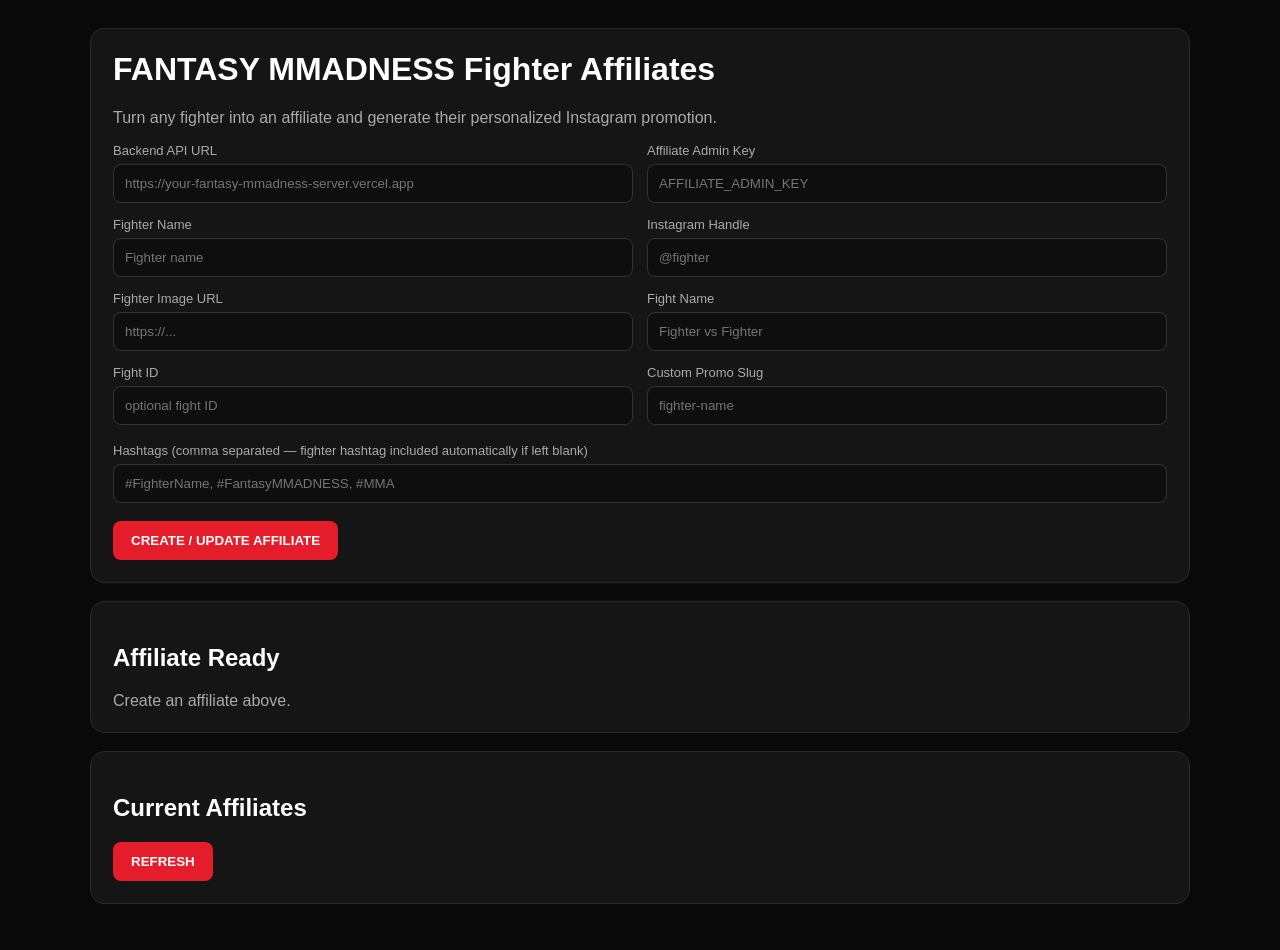
<file: affiliate-admin.html>
<!doctype html>
<html lang="en">
<head>
<meta charset="utf-8"><meta name="viewport" content="width=device-width,initial-scale=1">
<title>Fantasy MMADNESS — Fighter Affiliates</title>
<style>
body{margin:0;background:#090909;color:#fff;font-family:Arial,sans-serif}.wrap{max-width:1100px;margin:auto;padding:28px}.card{background:#151515;border:1px solid #292929;border-radius:14px;padding:22px;margin-bottom:18px}h1{margin-top:0}.grid{display:grid;grid-template-columns:repeat(2,minmax(0,1fr));gap:14px}@media(max-width:700px){.grid{grid-template-columns:1fr}}label{font-size:13px;color:#aaa;display:block;margin-bottom:6px}input,textarea{width:100%;box-sizing:border-box;background:#0e0e0e;border:1px solid #333;color:#fff;border-radius:8px;padding:11px}textarea{min-height:90px}button{background:#e51d2a;color:#fff;border:0;border-radius:8px;padding:12px 18px;font-weight:700;cursor:pointer}.muted{color:#aaa}.row{display:flex;gap:10px;align-items:center;flex-wrap:wrap}.affiliate{border-top:1px solid #292929;padding:16px 0}.link{word-break:break-all;color:#55aaff}.success{color:#55dd88}.error{color:#ff6670}pre{white-space:pre-wrap;background:#0e0e0e;padding:12px;border-radius:8px}
</style>
</head>
<body><div class="wrap">
<div class="card"><h1>FANTASY MMADNESS Fighter Affiliates</h1><p class="muted">Turn any fighter into an affiliate and generate their personalized Instagram promotion.</p>
<div class="grid">
<div><label>Backend API URL</label><input id="api" placeholder="https://your-fantasy-mmadness-server.vercel.app"></div>
<div><label>Affiliate Admin Key</label><input id="key" type="password" placeholder="AFFILIATE_ADMIN_KEY"></div>
<div><label>Fighter Name</label><input id="name" placeholder="Fighter name"></div>
<div><label>Instagram Handle</label><input id="instagram" placeholder="@fighter"></div>
<div><label>Fighter Image URL</label><input id="image" placeholder="https://..."></div>
<div><label>Fight Name</label><input id="fight" placeholder="Fighter vs Fighter"></div>
<div><label>Fight ID</label><input id="fightId" placeholder="optional fight ID"></div>
<div><label>Custom Promo Slug</label><input id="slug" placeholder="fighter-name"></div>
</div><br><label>Hashtags (comma separated — fighter hashtag included automatically if left blank)</label><input id="hashtags" placeholder="#FighterName, #FantasyMMADNESS, #MMA">
<br><br><button onclick="createAffiliate()">CREATE / UPDATE AFFILIATE</button><span id="status" style="margin-left:12px"></span>
</div>
<div class="card"><h2>Affiliate Ready</h2><div id="result" class="muted">Create an affiliate above.</div></div>
<div class="card"><h2>Current Affiliates</h2><button onclick="loadAffiliates()">REFRESH</button><div id="list"></div></div>
</div>
<script>
const $=id=>document.getElementById(id);
function apiBase(){return $('api').value.trim().replace(/\/$/,'')}
function publicPromoUrl(a){
  const api=apiBase();
  return location.origin+'/affiliate.html?slug='+encodeURIComponent(a.promoSlug)+(api?'&api='+encodeURIComponent(api):'');
}
async function createAffiliate(){
 const status=$('status');status.textContent='Saving...';status.className='';
 try{
  const tags=$('hashtags').value.split(',').map(x=>x.trim()).filter(Boolean);
  const r=await fetch(apiBase()+'/api/admin/affiliates',{method:'POST',headers:{'Content-Type':'application/json','x-affiliate-admin-key':$('key').value},body:JSON.stringify({fighterName:$('name').value,instagramHandle:$('instagram').value,imageUrl:$('image').value,fightName:$('fight').value,fightId:$('fightId').value,promoSlug:$('slug').value,hashtags:tags})});
  const d=await r.json();if(!r.ok)throw new Error(d.message||'Request failed');
  status.textContent='Saved';status.className='success';renderResult(d.affiliate,publicPromoUrl(d.affiliate));
 }catch(e){status.textContent=e.message;status.className='error'}
}
function renderResult(a,url){
  let caption=a.promoCaption||'';
  const relative='/affiliate/'+a.promoSlug;
  caption=caption.split(relative).join(url);
  $('result').innerHTML='<p><b>'+a.fighterName+'</b> is ready.</p><p>Promo link:<br><span class="link">'+url+'</span></p><p>Instagram caption:</p><pre>'+caption+'</pre>';
}
async function loadAffiliates(){
 try{const r=await fetch(apiBase()+'/api/admin/affiliates',{headers:{'x-affiliate-admin-key':$('key').value}});const d=await r.json();if(!r.ok)throw new Error(d.message);$('list').innerHTML=d.affiliates.map(a=>'<div class="affiliate"><b>'+a.fighterName+'</b> — '+(a.active?'ACTIVE':'OFF')+'<br><span class="muted">'+a.clicks+' clicks</span><br><span class="link">'+publicPromoUrl(a)+'</span><br><button onclick="toggle(\''+a._id+'\','+(!a.active)+')">'+(a.active?'DEACTIVATE':'ACTIVATE')+'</button></div>').join('')||'<p class="muted">No affiliates yet.</p>'}catch(e){$('list').innerHTML='<p class="error">'+e.message+'</p>'}
}
async function toggle(id,active){await fetch(apiBase()+'/api/admin/affiliates/'+id,{method:'PATCH',headers:{'Content-Type':'application/json','x-affiliate-admin-key':$('key').value},body:JSON.stringify({active})});loadAffiliates()}
</script></body></html>
</file>
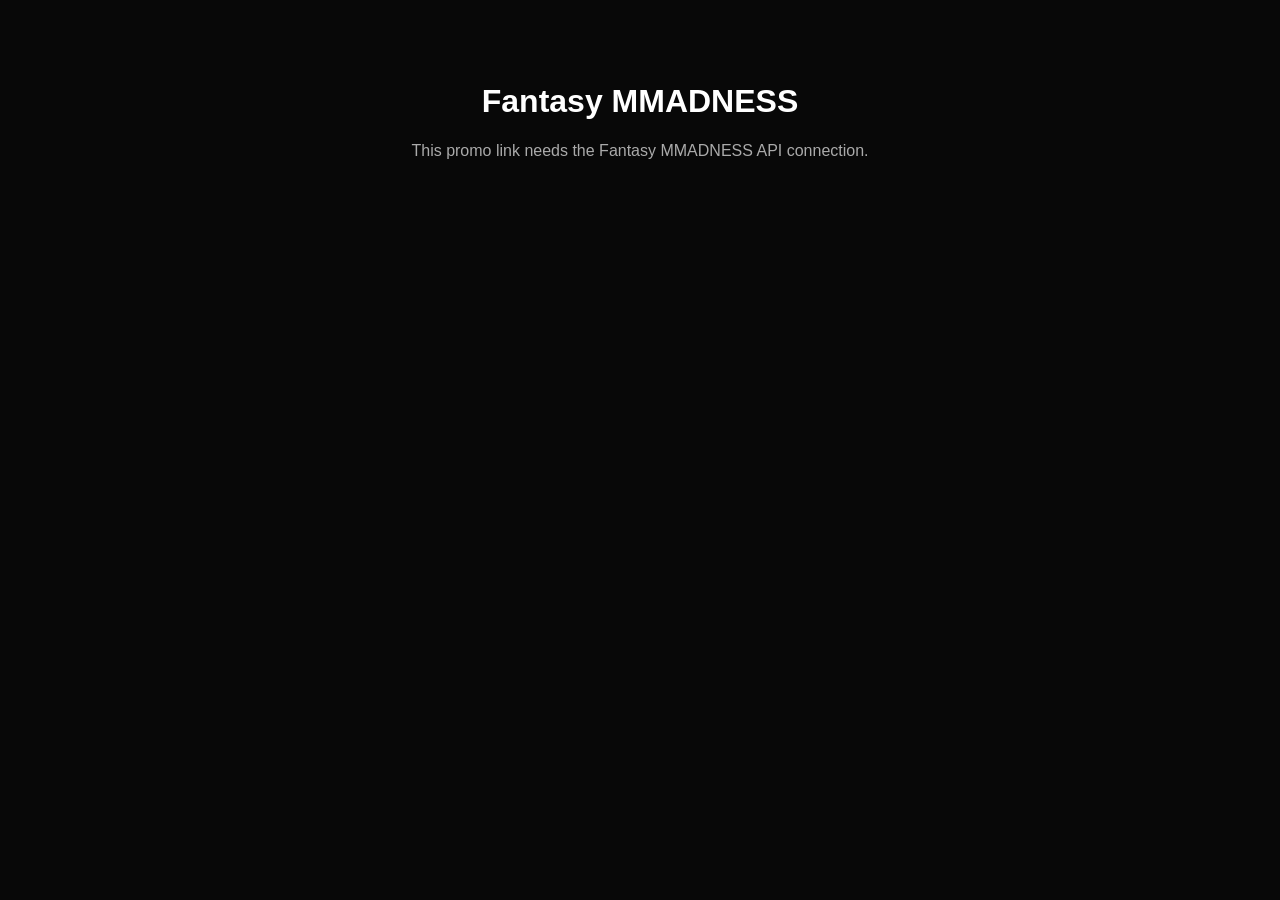
<file: affiliate.html>
<!doctype html>
<html lang="en">
<head>
<meta charset="utf-8"><meta name="viewport" content="width=device-width,initial-scale=1">
<title>Fantasy MMADNESS</title>
<style>
body{margin:0;background:#080808;color:#fff;font-family:Arial,sans-serif}.hero{max-width:760px;margin:40px auto;padding:22px;text-align:center}.photo{width:180px;height:180px;border-radius:50%;object-fit:cover;border:4px solid #e51d2a}.tag{color:#aaa}.btn{display:inline-block;background:#e51d2a;color:#fff;text-decoration:none;padding:16px 28px;border-radius:9px;font-weight:800;margin:16px 0;box-shadow:0 0 24px rgba(229,29,42,.35)}.box{background:#151515;border:1px solid #292929;border-radius:14px;padding:20px;text-align:left}.hash{color:#55aaff}
</style>
</head>
<body>
<main class="hero"><div id="app">Loading fighter...</div></main>
<script>
const q=new URLSearchParams(location.search);
const slug=q.get('slug')||location.pathname.split('/').filter(Boolean).pop();
const api=(q.get('api')||localStorage.getItem('fm_api')||'').replace(/\/$/,'');
async function go(){
  if(!slug){document.getElementById('app').innerHTML='<h1>Fantasy MMADNESS</h1><p class="tag">This fighter promo link is incomplete.</p>';return}
  if(!api){document.getElementById('app').innerHTML='<h1>Fantasy MMADNESS</h1><p class="tag">This promo link needs the Fantasy MMADNESS API connection.</p>';return}
  try{
    const r=await fetch(api+'/api/affiliate/'+encodeURIComponent(slug));
    const d=await r.json();
    if(!r.ok)throw Error(d.message||'Affiliate not found');
    const a=d.affiliate;
    localStorage.setItem('fm_api',api);
    localStorage.setItem('fm_affiliate_slug',a.promoSlug);
    if(a.fightId) localStorage.setItem('fm_affiliate_fight_id',a.fightId);
    document.title=a.fighterName+' — Fantasy MMADNESS';
    const playUrl='/?affiliate='+encodeURIComponent(a.promoSlug)+(a.fightId?'&fightId='+encodeURIComponent(a.fightId):'');
    document.getElementById('app').innerHTML=
      (a.imageUrl?'<img class="photo" src="'+a.imageUrl.replace(/"/g,'&quot;')+'" alt="'+a.fighterName.replace(/"/g,'&quot;')+'">':'')+
      '<h1>'+a.fighterName+'</h1><p class="tag">'+(a.instagramHandle?'@'+a.instagramHandle:'')+'</p>'+
      '<h2>'+(a.fightName||'Upcoming Fight')+'</h2>'+
      '<div class="box"><h2>JOIN FANTASY MMADNESS</h2>'+
      '<p>Make your fight prediction and compete for cash and prizes.</p>'+
      '<a class="btn" href="'+playUrl+'" onclick="localStorage.setItem(\'fm_affiliate_slug\',\''+a.promoSlug.replace(/'/g,"\\'")+'\');'+(a.fightId?'localStorage.setItem(\'fm_affiliate_fight_id\',\''+String(a.fightId).replace(/'/g,"\\'")+'\');':'')+'">PLAY THIS FIGHT</a>'+
      '<p class="hash">'+(a.hashtags||[]).map(x=>x.startsWith('#')?x:'#'+x).join(' ')+'</p></div>';
  }catch(e){document.getElementById('app').innerHTML='<h1>Fantasy MMADNESS</h1><p class="tag">'+e.message+'</p>'}
}
go();
</script>
</body>
</html>
</file>
